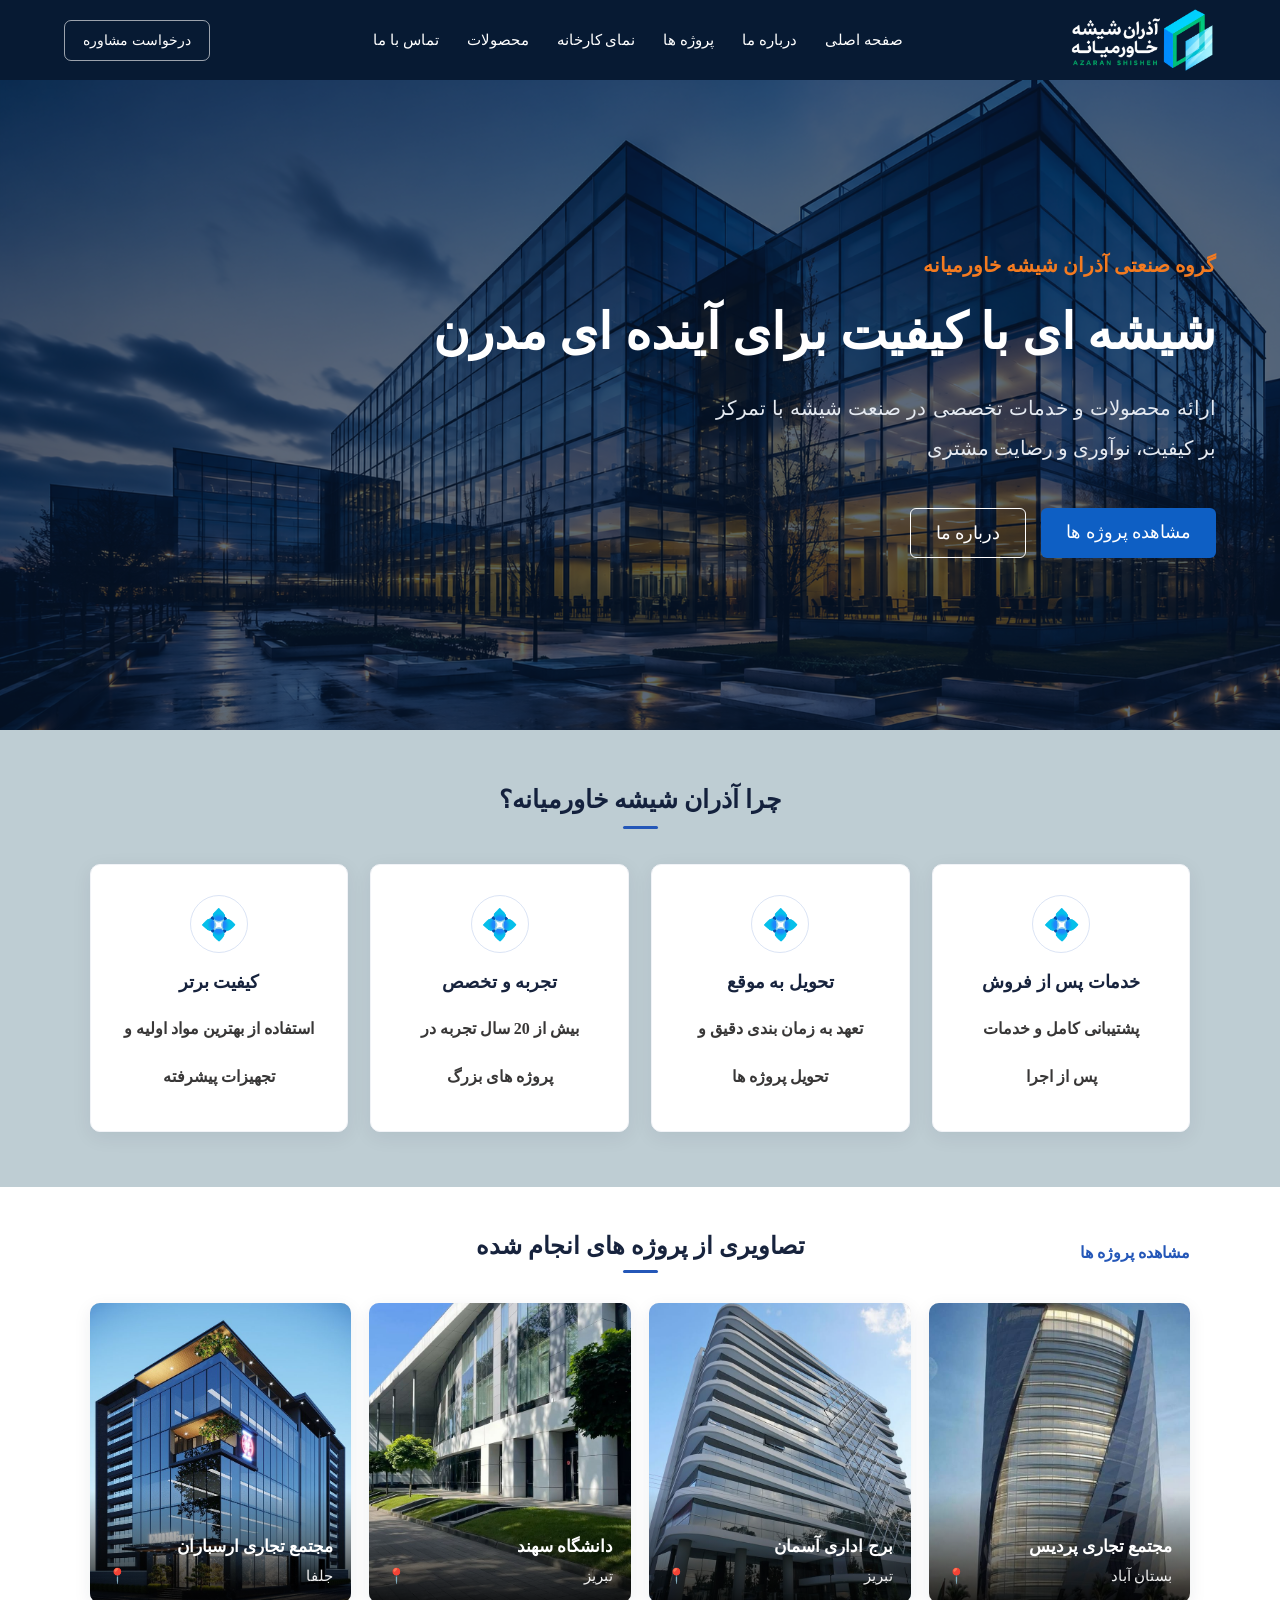
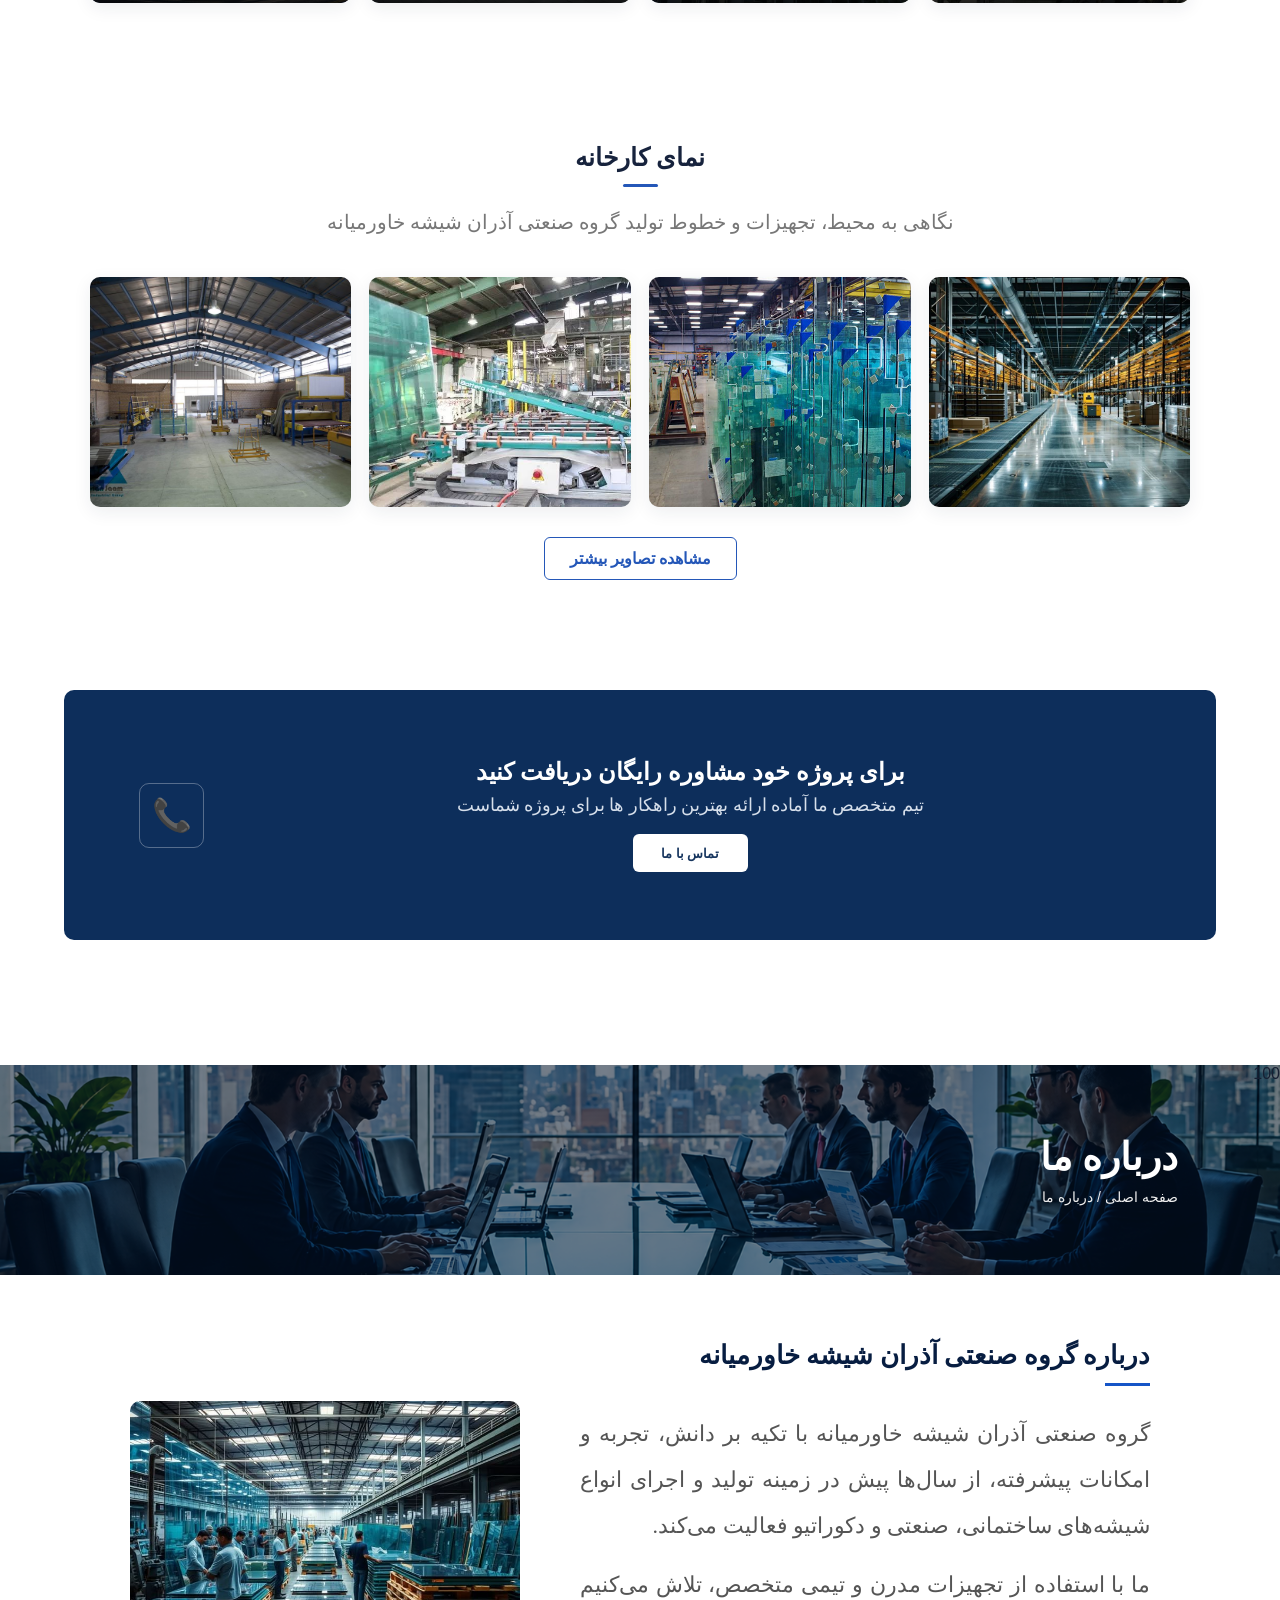
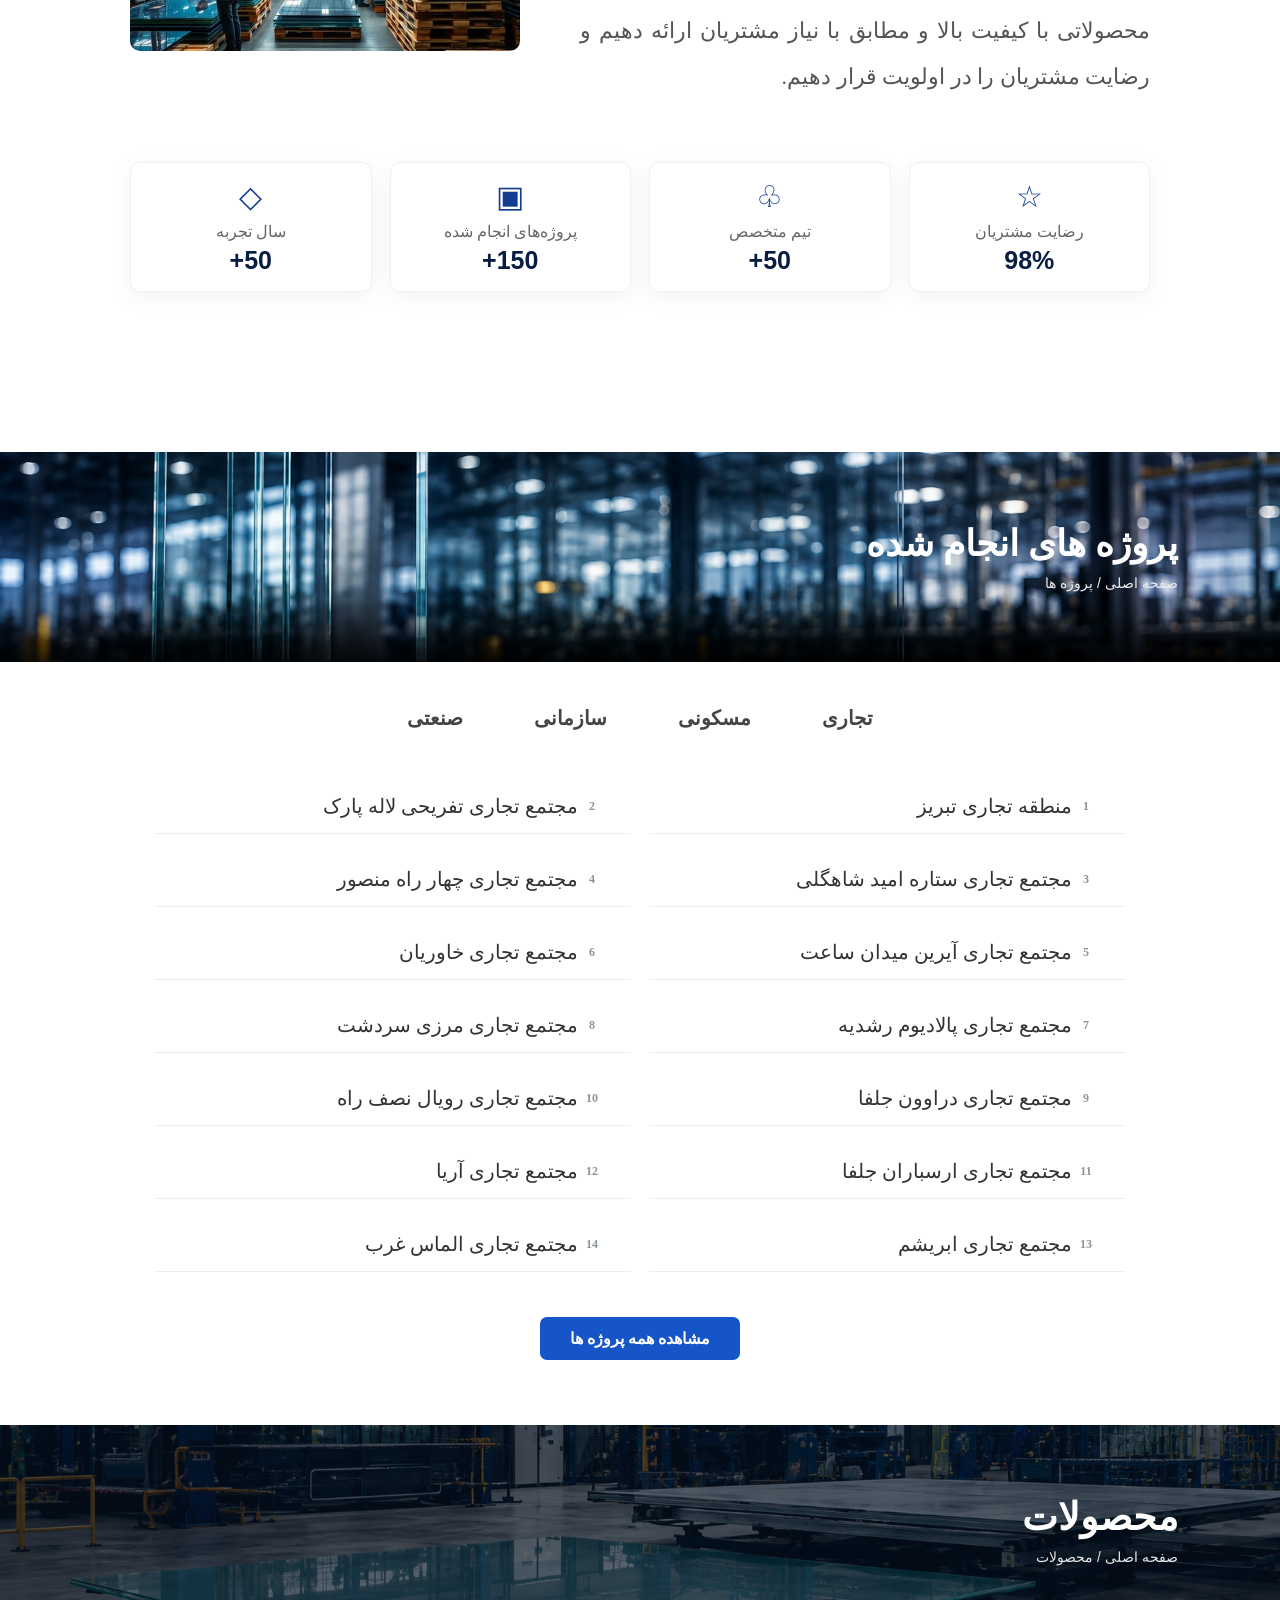
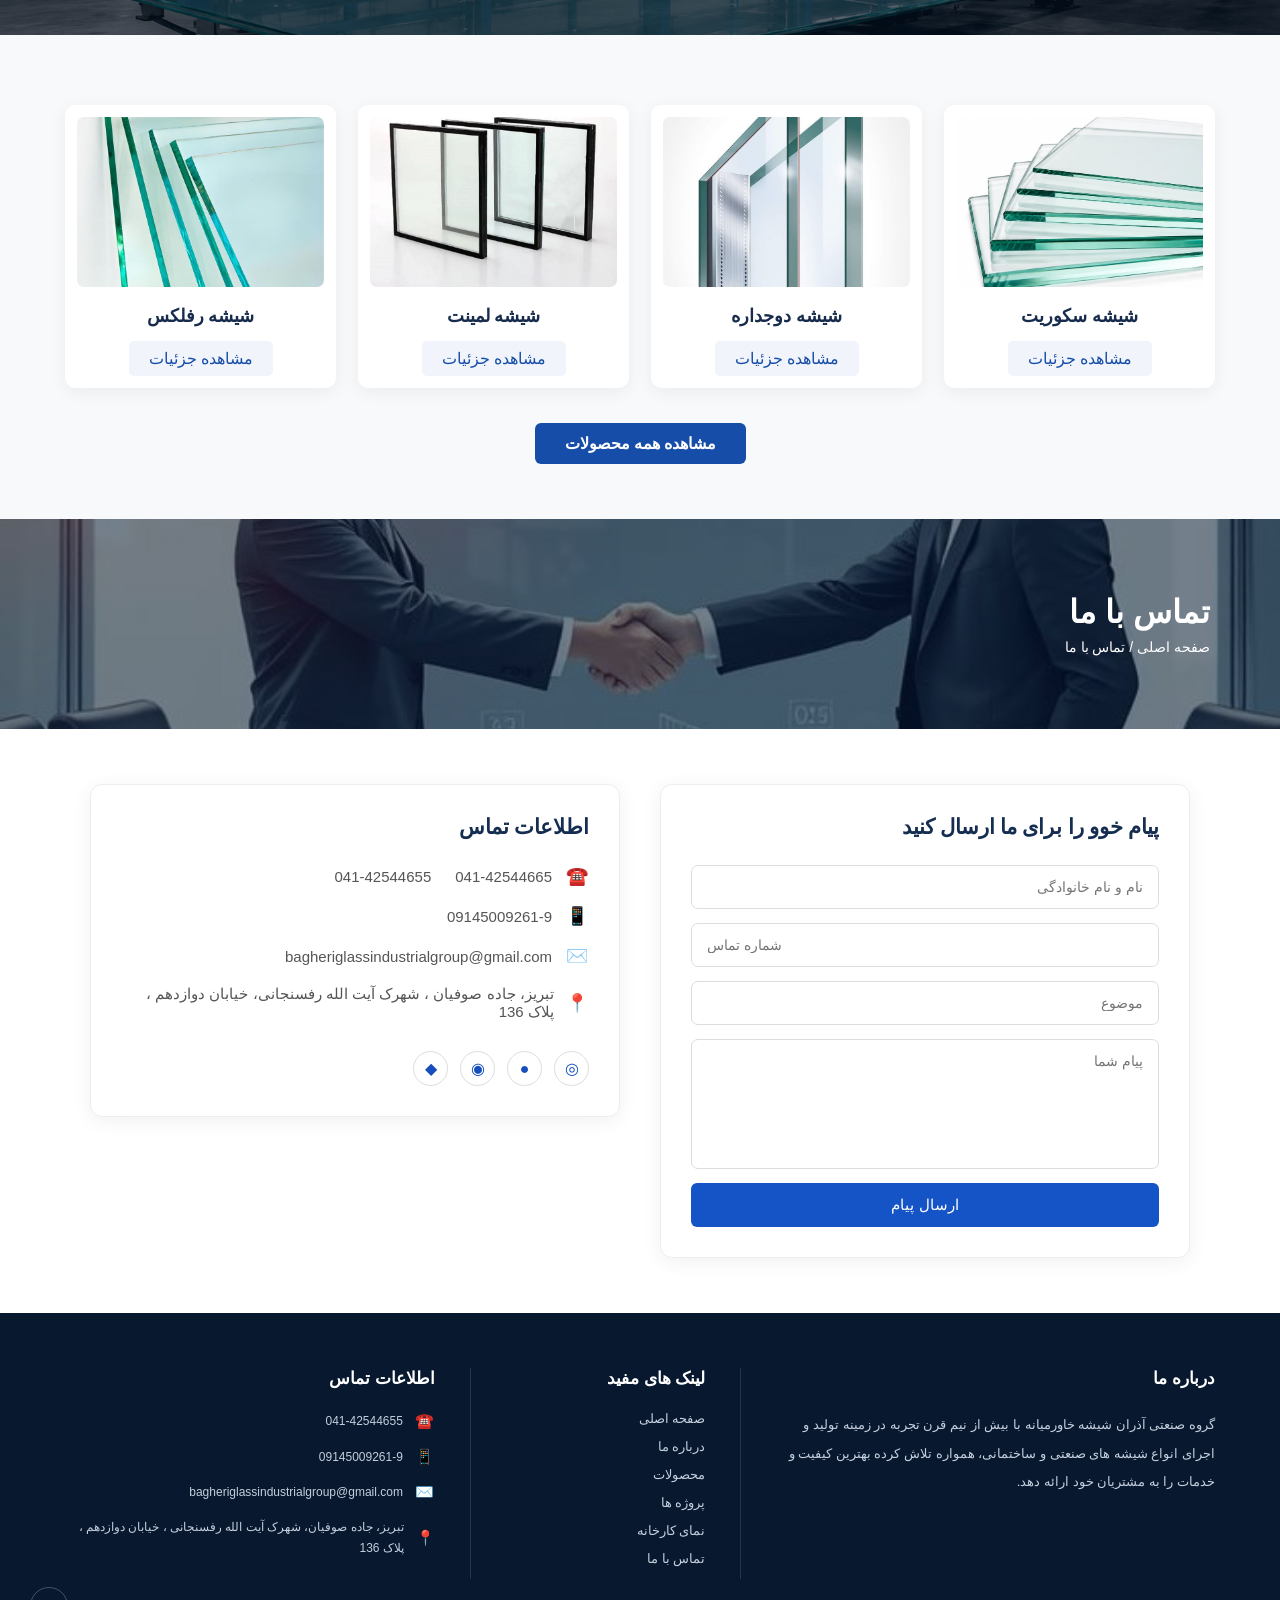
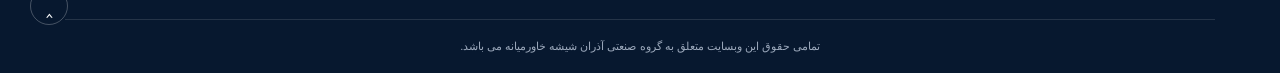
<file: index.html>
<!doctype html>
<html lang="fa" dir="rtl">
<head>
<meta charset="utf-8">
	
<meta name="viewport" content="width=device-width, initial-scale=1.0">
	
<title>گروهصنعتی آذران شیشه خاورمیانه</title>
	<link rel="stylesheet" href="style.css">
</head>

<body>
	
	<!-- header -->
	<header class="header">
		<div class="container">
			
			<!-- logo -->
			<a href="#" class="logo">
				<img src="image/logo 03.png" alt="آذران شیشه خاورمیانه">
			</a>
			
			<!-- Navigation -->
			<nav class="nav">
			        <a href="#hero">صفحه اصلی</a>
				    <a href="#about">درباره ما</a> 
					<a href="#projects">پروژه ها</a>
					<a href="#gallery">نمای کارخانه</a>
					<a href="#products">محصولات</a> 
					<a href="#contact">تماس با ما</a>
			 </nav>
			
			<!-- Consultation Button -->
			<a href="#cta" class="consultation">درخواست مشاوره</a>
		
		</div>
	
	</header>
	
	<!-- Hero Section -->
	<section class="hero" id="hero">
		<div class="hero-overlay"></div>
		<div class="hero-content">
			<p class="hero-subtitle">
				گروه صنعتی آذران شیشه خاورمیانه
			</p>
			<h1>
				شیشه ای با کیفیت برای آینده ای مدرن
			</h1>
			<p class="hero-description">
				ارائه محصولات و خدمات تخصصی در صنعت شیشه 
				با تمرکز بر کیفیت، نوآوری و رضایت مشتری
			
			</p>
			<div class="hero-buttons">
				<a href="#project" class="btn-primary">
					مشاهده پروژه ها
				</a>
				<a href="#about" class="btn-secondary">
					درباره ما
				</a>
			</div>
		</div>
			
			</section>
				 
	<!-- چرا گروه صنعتی شیشه آذران؟ -->
	
	<section class="why-us">
		
		<div class="section-title">
			<h2>   چرا آذران شیشه خاورمیانه؟ </h2>
			<span></span>
		</div>
		
		<div class="why-cards">
			
			<div class="why-card">
				<div class="why-icon">💠</div>
				<h3>خدمات پس از فروش </h3>
				<p>
					پشتیبانی کامل و خدمات <br>پس از اجرا
			  </p>
			</div>
			
			<div class="why-card">
				<div class="why-icon">💠</div>
				<h3>تحویل به موقع</h3>
				<p>تعهد به زمان بندی دقیق و<br> تحویل پروژه ها</p>
			</div>
			
			<div class="why-card">
				<div class="why-icon">💠</div>
				<h3>تجربه و تخصص</h3>
				<p>بیش از 20 سال تجربه در<br> پروژه های بزرگ </p>
			</div>
			
			<div class="why-card">
				<div class="why-icon">💠</div>
				<h3>کیفیت برتر</h3>
				<p>استفاده از بهترین مواد اولیه و تجهیزات پیشرفته</p>
			</div>
		
		</div>
	</section>
	
	<!--پروژه های انجام شده -->
	
	<section class="projects" id="project">
		
		<div class="projects-header">
			<a href="#projects" class="view-all"> 
				مشاهده پروژه ها
			</a>
			
			<div class="section-title">
				<h2> تصاویری از پروژه های انجام شده</h2>
				<span></span>
			</div>
		</div>
		
		<div class="project-cards">
			
			<!-- پروژه 1 -->
			
			<div class="project-card">
				
				<img src="image/project 1.jpg" alt="مجتمع تجری ایران مال">
				
				<div class="project-overlay">
					<h3>مجتمع تجاری پردیس</h3>
					
					<div class="project-location">
						<span>بستان آباد</span>
						<span>📍</span>
					</div>
				</div>
				
			</div>
			
			<!-- پروژه 2 -->
			<div class="project-card">
				
				<img src="image/prroject 2.jpg" alt="برج اداری آسمان">
				
				<div class="project-overlay">
					<h3>برج اداری آسمان</h3>
					
					<div class="project-location">
					<span>تبریز</span>
					<span>📍</span>
				</div>
			</div>
			
		</div>
			
			<!-- پروژه3 -->
			<div class="project-card">
				
				<img src="image/project 3.jpg" alt="دانشگاه سهند">
				
				<div class="project-overlay">
					<h3>دانشگاه سهند</h3>
					
					<div class="project-location">
						<span>تبریز</span>
						<span>📍</span>
					</div>
				</div>
			</div> 
			
			<!-- پروژه 4 -->
			<div class="project-card">
				
				<img src="image/project 4.jpg" alt=" مجتمع تجاری ارسباران">
				
				<div class="project-overlay">
					<h3>مجتمع تجاری ارسباران</h3>
					<div class="project-location">
						<span>جلفا</span>
						<span>📍</span>
					</div>
				</div>
			</div>
		</div>	
	</section>
		
		<!--factory section-->
		<section class="factory-section" id="gallery">
			
			<div class="factory-title">
				<h2>نمای کارخانه</h2>
				<span></span>
				<p>
					نگاهی به محیط، تجهیزات و خطوط تولید گروه صنعتی آذران شیشه خاورمیانه
				</p>
			</div>
			
			<div class="factory-gallery">
				
			<div class="factory-image">
				<img src="image/factory1.jpg" alt="نمای کارخانه">
			</div>
			
			<div class="factory-image">
				<img src="image/factory2.jpg" alt="خط تولید کارخانه">
			</div>
			
			<div class="factory-image">
				<img src="image/factory3.jpg"  alt="تجهیزات کارخانه">
			</div>
			
			<div class="factory-image">
				<img src="image/factory 4.jpg" alt="محیط کارخانه">
			</div>
			</div>
			
			<div class="factory-button">
				<a href="factory.html">مشاهده تصاویر بیشتر</a>
			</div>
		</section>
	
	<!--================== CTA Section ===================--->
	
	<section class="cta-section" id="cta">
		
		<div class="cta-box">
			<div class="cta-icon">📞</div>
			
			<div class="cta-content">
				<h2>برای پروژه خود مشاوره رایگان دریافت کنید </h2>
				<p>
					تیم متخصص ما آماده ارائه بهترین راهکار ها برای پروژه شماست
				</p>
				
				<a href="#contact" class="cta-button">
					تماس با ما
				</a>
			</div>
		</div>
	</section>
	
	<!-- ================= ABOUT SECTION ================= -->

<section class="about-section" id="about">

    <!-- بنر درباره ما -->
    <div class="about-banner">

        

        <div class="banner-overlay">100</div>

        <div class="banner-text">
            <h1>درباره ما</h1>
            <p>صفحه اصلی / درباره ما</p>
        </div>

    </div>


    <!-- معرفی کارخانه -->
    <div class="about-container">

        <div class="about-text">

            <h2>درباره گروه صنعتی آذران شیشه خاورمیانه</h2>

            <p>
                گروه صنعتی آذران شیشه خاورمیانه با تکیه بر دانش، تجربه و امکانات پیشرفته،
                از سال‌ها پیش در زمینه تولید و اجرای انواع شیشه‌های ساختمانی،
                صنعتی و دکوراتیو فعالیت می‌کند.
            </p>

            <p>
                ما با استفاده از تجهیزات مدرن و تیمی متخصص،
                تلاش می‌کنیم محصولاتی با کیفیت بالا و مطابق با نیاز مشتریان
                ارائه دهیم و رضایت مشتریان را در اولویت قرار دهیم.
            </p>

        </div>


        <div class="about-photo">

            <img src="image/producs.jpg"
                 alt="گروه صنعتی آذران شیشه خاورمیانه ">

        </div>

    </div>


    <!-- آمار -->
    <div class="stats-container">

        <div class="stat">

            <div class="stat-icon">☆</div>

            <span>رضایت مشتریان</span>

            <strong>98%</strong>

        </div>


        <div class="stat">

            <div class="stat-icon">♧</div>

            <span>تیم متخصص</span>

            <strong>50+</strong>

        </div>


        <div class="stat">

            <div class="stat-icon">▣</div>

            <span>پروژه‌های انجام شده</span>

            <strong>150+</strong>

        </div>


        <div class="stat">

            <div class="stat-icon">◇</div>

            <span>سال تجربه</span>

            <strong>50+</strong>

        </div>

    </div>

</section>
	<!--- Projects Section--->
	<section class="projects-section" id="projects">
		
		<!-- بنر پروژه ها-->
		<div class="projects-banner">
		
			<div class="project-overlay"></div>
			
			<div class="projects-banner-text">
				<h2>پروژه های انجام شده</h2>
				<p>صفحه اصلی / پروژه ها</p>
			</div>
		</div>
		
		<!-- دسته بندی پروژه ها -->
		
		<div class="project-categories">
			<button class="category">تجاری</button>
			<button class="category">مسکونی</button>
			<button class="category">سازمانی</button>
			<button class="category">صنعتی</button>
		</div>
		
		<!-- لیست پروژه ها-->
		
		<div class="projects-list">
		
		<div class="project-item">
			<span class="project-number">1</span>
			<span class="project-name">منطقه تجاری تبریز</span>
		</div>
		<div class="project-item">
			<span class="project-number">2</span>
			<span class="project-name">مجتمع تجاری تفریحی لاله پارک</span>
		</div>
		<div class="project-item">
			<span class="project-number">3</span>
			<span class="project-name">مجتمع تجاری ستاره امید شاهگلی</span>
		</div>
		<div class="project-item">
			<span class="project-number">4</span>
			<span class="project-name">مجتمع تجاری چهار راه منصور</span>
		</div>
		<div class="project-item">
			<span class="project-number">5</span>
			<span class="project-name">مجتمع تجاری آیرین میدان ساعت</span>
		</div>
		<div class="project-item">
			<span class="project-number">6</span>
			<span class="project-name">مجتمع تجاری خاوریان</span>
		</div>
		<div class="project-item">
			<span class="project-number">7</span>
			<span class="project-name">مجتمع تجاری پالادیوم رشدیه</span>
		</div>
		<div class="project-item">
			<span class="project-number">8</span>
			<span class="project-name">مجتمع تجاری مرزی سردشت</span>
		</div>
		<div class="project-item">
			<span class="project-number">9</span>
			<span class="project-name">مجتمع تجاری دراوون جلفا</span>
		</div>
		<div class="project-item">
			<span class="project-number">10</span>
			<span class="project-name">مجتمع تجاری رویال نصف راه</span>
		</div>
		<div class="project-item">
			<span class="project-number">11</span>
			<span class="project-name">مجتمع تجاری ارسباران جلفا</span>
		</div>
		<div class="project-item">
			<span class="project-number">12</span>
			<span class="project-name">مجتمع تجاری آریا</span>
		</div>
		<div class="project-item">
			<span class="project-number">13</span>
			<span class="project-name">مجتمع تجاری ابریشم</span>
		</div>
		<div class="project-item">
			<span class="project-number">14</span>
			<span class="project-name">مجتمع تجاری الماس غرب</span>
		</div>
		</div>
		
		<!--- دکمه -->
		<div class="projects-button">
			<a href="projects.html">مشاهده همه پروژه ها</a>
		</div>
	</section>
	
	<!-- Products Section -->
	<section class="products-section" id="products">
		
		<!-- Products Header -->
		<div class="products-header">
			<div class="products-overlay"></div>
			
			<div class="products-title">
				<h2>محصولات</h2>
				<p>صفحه اصلی / محصولات </p>
			</div>
		</div>
		<!--Products Cards -->
		<div class="products-container">
			
		<div class="product-card">
			<img src="image/شیشه سکوریت.jpg" alt="شیشه سکوریت">
			<h3>شیشه سکوریت</h3>
			<a href="#" class="product-btn">مشاهده جزئیات</a>
		</div>
		
		<div class="product-card">
			<img src="image/شیشه دوجداره.jpg" alt="شیشه دوجداره">
			<h3>شیشه دوجداره</h3>
			<a class="product-btn" href="#">مشاهده جزئیات</a>
		</div> 
		
		<div class="product-card">
			<img src="image/شیشه لمینت.jpg" alt="شیشه لمینت">
			<h3>شیشه لمینت</h3>
			<a class="product-btn" href="#">مشاهده جزئیات</a>
		</div>
		
		<div class="product-card">
			<img src="image/شیش رفلکس.jpg" alt="شیشه رفلکس">
			<h3>شیشه رفلکس</h3>
			<a class="product-btn" href="#">مشاهده جزئیات</a>
		</div>
	    </div>
		
		<!--All Products Button-->
		<div class="all-products">
			<a href="#"> مشاهده همه محصولات </a>
		</div>
	</section>
	
	<!-- Contact Section-->
	<section class="contact-section" id="contact">
		
		<!--Contact Banner-->
		<div class="contact-banner">
			<div class="contact-overlay"></div>
			<div class="contact-banner-text">
				<h1>تماس با ما</h1>
				<p>صفحه اصلی / تماس با ما</p>
			</div>
		</div>
		
		<!--Contact Content-->
		<div class="contact-container">
			
			<!--- Message Form -->
			<div class="contact-form">
				<h2>پیام خوو را برای ما ارسال کنید</h2>
				
				<form>
					
					<input type="text" placeholder="نام و نام خانوادگی">
					
					<input type="tel" placeholder="شماره تماس ">
					
					<input type="text" placeholder="موضوع">
					
					<textarea placeholder="پیام شما"></textarea>
					
					<button type="submit">ارسال پیام</button>
				</form>
				
			</div>
			
			<!--Contact Information-->
			<div class="contact-info">
				<h2>اطلاعات تماس</h2>
				
				<div class="contact-item">
					<span>☎️</span>
					<p>041-42544665</p><br>
					<p>041-42544655</p>
					
				</div>
				
				<div class="contact-item">
					<span>📱</span>
					<p>09145009261-9</p>
				</div>
				
				<div class="contact-item">
					<span>✉️</span>
					<p> bagheriglassindustrialgroup@gmail.com</p>
				</div>
				
				<div class="contact-item">
					<span>📍</span>
					<p> تبریز، جاده صوفیان ، شهرک آیت الله رفسنجانی، خیابان دوازدهم ، پلاک 136</p>
				</div>
				
				<!--Social Media-->
				<div class="social-links">
					<a href="#">◎</a>
					<a href="#">●</a>
					<a href="#">◉</a>
					<a href="#">◆</a>
				</div>
			</div>
		</div>
	</section>
	
	<!--- Foother --->
	<footer class="footer">
		<div class="footer-container">
			
			<!---درباره ما-->
			<div class="footer-column footer-about">
				<h3>درباره ما</h3>
				<p>
					گروه صنعتی آذران شیشه خاورمیانه با بیش از نیم قرن تجربه در زمینه تولید و اجرای انواع شیشه های صنعتی و ساختمانی، همواره تلاش  کرده بهترین کیفیت و خدمات را به مشتریان خود ارائه دهد.
				</p>
			</div>
			
			<!-- لینک های مفید -->
			<div class="footer-column footer-links">
				<h3>لینک های مفید</h3>
				
				<a href="#hero"> صفحه اصلی </a>
				<a href="#about"> درباره ما</a>
				<a href="#products"> محصولات </a>
				<a href="#projects">پروژه ها</a>
				<a href="#gallery">نمای کارخانه </a>
				<a href="#contact">تماس با ما</a>
			</div>
			
			<!--- اطلاعات تماس -->
			<div class="footer-column footer-contact">
				<h3>اطلاعات تماس</h3>
			<div class="footer-contact-item">
				<span>☎️</span>
				<p dir="ltr">041-42544655</p>
			</div>
			
			<div class="footer-contact-item">
				<span>📱</span>
				<p dir="ltr">09145009261-9</p>
			</div>
			
			<div class="footer-contact-item">
				<span>✉️</span>
				<p dir="ltr">bagheriglassindustrialgroup@gmail.com</p>
			</div>
			
			<div class="footer-contact-item">
				<span>📍</span>
				<p>
					تبریز، جاده صوفیان، شهرک آیت الله  رفسنجانی ، خیابان دوازدهم ، پلاک 136
				</p>
			</div>
		</div>
	</div>
		
		<!--- پایین فوتر -->
		<div class="footer-bottom">
			
			<p>
				تمامی حقوق این وبسایت متعلق به گروه صنعتی آذران شیشه خاورمیانه  می باشد.
			</p>
		</div>
		
		<!-- دکمه بازگشت به بالا --->
		<a href="#hero" class="back-to-top">‸</a>
		
	</footer>
	
	


</body>
</html>
</file>
<file: style.css>
@charset "utf-8";
/* CSS Document */

* {
	margin: 0;
	padding: 0;
	box-sizing: border-box;
}

body {
	font-family: Tahoma, sans-serif;
	direction: rtl;
	background-color: #fff;
	color: #172033;
}

a {
	text-decoration: none;
	color: inherit;
}

/*-- header --*/

.header {
	width: 100%;
	height: 80px;
	
	background-color: #071a33;
	
	position: relative;
	z-index: 10;
}

.container {
	width: 90%;
	max-width: 1200px;
	
	height: 100%;
	margin: auto;
	
	display: flex;
	align-items: center;
	justify-content: space-between;
	
}

/*-- logo --*/

.logo {
	display: flex;
	align-items: center;
	height: 70PX;
	color: white;
   
}

.logo img {
	width: 150px;
	height: auto;
	display: block;
	filter: brightness(1.1);
}



/*logo shape*/

.logo-blue {
	width: 13px;
	height: 25px;
	
	background-color: #2457b8;
	
	display: block;
	
	margin-right: -12px;
	margin-top: 7px;
}

/*-- Navigation --*/

.nav {
	display: flex;
	align-items: center;
	gap: 28px;
	font-family: "B Koodak";
}

.nav a {
	color: #fff;
	
	font-size: 15px;
	
	transition: 0.3s;
}

.nav a:hover {
	color: #f47b20;
}

/*-- consultation button --*/

.consultation {
	padding: 11px 18px;
	
	border: 1px solid rgba(255,255,255,0.6);
	
	border-radius: 7px;
	
	color: white;
	
	font-size: 14px;
	
	transition: 0.3s;
	
	font-family:  "B Koodak";
}

.consultation:hover {
	background-color: #f47b20;
	border-color: #f47b20;
}

/*--- hero Section ---*/
.hero {
	width: 100%;
	height: 650px;
	
	background-image: url( "image/hero.png");
	background-size: cover;
	background-position: center;
	position: relative;
	
	display: flex;
	align-items: center;
		
}

/*Dark overlay */

.hero-overlay {
	position: absolute;
	
	top: 0;
	right: 0;
	bottom: 0;
	left: 0;
	
	background: rgba(7,26,51,0.65);
}

/*Hero Content */

.hero-content {
	position: relative;
	z-index: 2;
	
	width: 90%;
	max-width: 1200px;
	margin: auto;
	color: white;
}

/*-- small title */

.hero-subtitle {
	color: #f47b20;
	font-size: 20px;
	margin-bottom: 18px;
	font-family: "B Roya";
	font-weight: bold;
}

/* Small title */
.hero h1 {
	font-size: 50px;
	line-height: 1.5;
	margin-bottom: 18px;
	font-family: "B Titr";
}

/* Description */
.hero-description {
	width: 500px;
	max-width: 100%;
	font-size: 20px;
	line-height: 2;
	color: #e5eaf1;
	margin-bottom: 40px;
	font-family: "B Roya";
	text-align: justify;
	
	
	
	
}

/*Buttons */

.hero-buttons {
	display: flex;
	gap: 15px;
	font-family: "B Koodak";
	font-size: 18px;
	
}

/*main button*/
.btn-primary {
	background-color: #0E5FC4;
	color: white;
	padding: 13px 25px;
	border-radius: 6px;
	transition: 0.3s;
	
}

.btn-primary:hover {
	background-color: #FFFFFF;
	color: #071a33;
}

/*--Secondary button*/

.btn-secondary {
	border: 1px solid white;
	color: white;
	padding: 13px 25px;
	border-radius: 6px;
	transition: 0.3s;
	
}

.btn-secondary:hover {
	background-color: white;
	color: #071a33;
}

/*---ABOUT SECTION---*/
.about-section {
	background: #fff;
	padding: 90px 7%;
	direction: rtl;
}

.about-container {
	max-width: 1200px;
	margin: auto;
	
	display: flex;
	align-items: center;
	gap: 70px;
}

/*Image */

.about-image {
	width: 50%;
}

.about-image img {
	width: 100%;
	height: 330px;
	
	object-fit: cover;
	
	border-radius: 12px;
	
	display: block;
}

/* Text */

.about-content {
	width: 50%;
}

.about-label {
	color: #1d4fa3;
	font-size: 15px;
	font-weight: bold;
	
	display: inline-block;
	margin-bottom: 12px;
}

.about-content h2 {
	color: #17233d;
	font-size: 30px;
	margin-bottom: 25px;
	line-height: 1.6;
	
	
}

.about-content p {
	color: #666;
	font-size: 15px;
	line-height: 2;
	margin-bottom: 12px;
}

/* Button */
.about-button {
	display: inline-block;
	margin-top: 15px;
	padding: 12px 28px;
	background: #1d4fa3;
	color: white;
	text-decoration: none;
	border-radius: 6px;
	transition: 0.3s;
}
.about-button:hover {
	background: #123875;
}

/*-- Statistics */

.about-stats {
	max-width: 1200px;
	margin: 60px auto 0;
	display: grid;
	grid-template-columns: repeat(4,1fr);
	gap: 20px;
}

.stat-box {
	background: #f8f9fb;
	padding: 25px;
	text-align: center;
	border-radius: 10px;
	border: 1px solid #eee;
	transition: 0.3s;
}

.stat-box:hover {
	transform: translateY(-5px);
}

.stat-number {
	display: block;
	color: #1d4fa3;
	font-size: 28px;
	font-weight: bold;
	margin-bottom: 8px;
}

.stat-title {
	color: #555;
	font-size: 14px;
}

/* =========================
   Why Us Section
========================= */

.why-us {
    background-color: #BECDD3;
    padding: 55px 7%;
    direction: rtl;
}

/* عنوان بخش */

.section-title {
    text-align: center;
    margin-bottom: 35px;
}

.section-title h2 {
    font-size: 25px;
    color: #14213d;
    margin: 0 0 12px;
    font-weight: 700;
	font-family: "B Titr";
}

.section-title span {
    display: block;
    width: 35px;
    height: 3px;
    background-color: #2457b8;
    margin: auto;
    border-radius: 10px;
}

/* چرا گروه شیشه آذران */
/* کارت‌ها */

.why-cards {
    display: grid;
    grid-template-columns: repeat(4, 1fr);
    gap: 22px;
    max-width: 1200px;
    margin: auto;
	
}


/* هر کارت */

.why-card {
    background-color: #FFFFFF;
    text-align: center;
    padding: 30px 20px;
    border-radius: 10px;
    box-shadow: 0 5px 20px rgba(20, 33, 61, 0.07);
    transition: 0.3s;
    border: 1px solid #f1f3f7;
	
}

.why-card:hover {
    transform: translateY(-6px);
    box-shadow: 0 10px 25px rgba(20, 33, 61, 0.12);
}


/* آیکون */

.why-icon {
    width: 58px;
    height: 58px;
    border: 1px solid #dbe4f5;
    border-radius: 50%;
    display: flex;
    align-items: center;
    justify-content: center;
    margin: 0 auto 18px;
    color: #2457b8;
    font-size: 30px;
}


/* عنوان کارت */

.why-card h3 {
    font-size: 18px;
    color: #17233d;
    margin-bottom: 12px;
	font-family: "B Titr";
}


/* توضیحات */

.why-card p {
    font-size: 16px;
    line-height: 3;
    color: #383737;
    margin: 0;
	font-family: "B Roya";
	font-weight: bold;
}


/* موبایل */

@media (max-width: 900px) {

    .why-cards {
        grid-template-columns: repeat(2, 1fr);
    }

}

@media (max-width: 550px) {

    .why-cards {
        grid-template-columns: 1fr;
    }

}

/* =========================
   Projects Section
========================= */

.projects {
    background-color: #ffffff;
    padding: 45px 7% 65px;
    direction: rtl;
}


/* Header */

.projects-header {
    max-width: 1200px;
    margin: 0 auto 30px;
    position: relative;
    display: flex;
    justify-content: center;
    align-items: center;
}


/* عنوان */

.projects .section-title {
    text-align: center;
    margin: 0;
}

.projects .section-title h2 {
    font-size: 24px;
    color: #17233d;
    margin-bottom: 10px;
	font-family: "B Titr";
}

.projects .section-title span {
    display: block;
    width: 35px;
    height: 3px;
    background-color: #2457b8;
    margin: auto;
    border-radius: 10px;
	
}

/* مشاهده همه */

.view-all {
    position: absolute;
    right: 0;
    font-family: "B Koodak";
    text-decoration: none;
    color: #2457b8;

    font-size: 16px;
    font-weight: bold;
	direction: ltr;
	text-align: left;

    transition: 0.3s;
}

.view-all:hover {
    color: #163c85;
}

/* کارت ها */

.project-cards {
    max-width: 1200px;
    margin: auto;

    display: grid;
    grid-template-columns: repeat(4, 1fr);

    gap: 18px;
	font-family:  "B Mitra";
	
}


/* کارت */

.project-card {
    position: relative;

    height: 300px;

    overflow: hidden;

    border-radius: 10px;

    background-color: #ddd;

    cursor: pointer;

    box-shadow: 0 5px 18px rgba(20, 33, 61, 0.08);

    transition: 0.35s;
	
}


/* تصویر */

.project-card img {
    width: 100%;
    height: 100%;

    object-fit: cover;

    display: block;

    transition: 0.5s;
}


/* لایه روی عکس */

.project-overlay {
    position: absolute;

    right: 0;
    bottom: 0;
    left: 0;

    padding: 45px 18px 18px;

    color: white;

    background: linear-gradient(
        transparent,
        rgba(0, 0, 0, 0.85)
    );
}


/* اسم پروژه */

.project-overlay h3 {
    margin: 0 0 10px;

    font-size: 17px;

    font-weight: 700;
	
}


/* موقعیت */

.project-location {
    display: flex;

    align-items: center;

    justify-content: space-between;

    font-size: 15px;
	font-family:  "B Mitra";

    color: #eeeeee;
}


/* Hover */

.project-card:hover {
    transform: translateY(-6px);

    box-shadow: 0 12px 30px rgba(20, 33, 61, 0.16);
}


.project-card:hover img {
    transform: scale(1.06);
}


/* موبایل */

@media (max-width: 900px) {

    .project-cards {
        grid-template-columns: repeat(2, 1fr);
    }

}


@media (max-width: 550px) {

    .projects {
        padding: 40px 5%;
    }

    .project-cards {
        grid-template-columns: 1fr;
    }

    .projects-header {
        margin-bottom: 25px;
    }

    .view-all {
        position: static;
        margin-left: auto;
    }

}


/* =========================
   Factory Section
========================= */

.factory-section {
    background-color: #fff;

    padding: 75px 7%;

    direction: rtl;
}


/* عنوان */

.factory-title {
    text-align: center;

    max-width: 650px;

    margin: 0 auto 35px;
}

.factory-title h2 {
    color: #17233d;

    font-size: 25px;
	font-family: "B Titr";

    margin-bottom: 12px;
}

.factory-title span {
    display: block;

    width: 35px;
    height: 3px;

    background-color: #2457b8;

    margin: 0 auto 15px;

    border-radius: 10px;
}

.factory-title p {
    color: #777;

    font-size: 20px;
	font-family: "B Mitra";

    line-height: 2;
}


/* تصاویر */

.factory-gallery {
    max-width: 1200px;

    margin: auto;

    display: grid;

    grid-template-columns: repeat(4, 1fr);

    gap: 18px;
}


/* هر تصویر */

.factory-image {
    height: 230px;

    overflow: hidden;

    border-radius: 10px;

    background-color: #ddd;

    box-shadow: 0 5px 18px rgba(20, 33, 61, 0.08);
}

.factory-image img {
    width: 100%;

    height: 100%;

    object-fit: cover;

    display: block;

    transition: 0.5s;
}


/* افکت هاور */

.factory-image:hover img {
    transform: scale(1.07);
}


/* دکمه */

.factory-button {
    text-align: center;

    margin-top: 30px;
}

.factory-button a {
    display: inline-block;

    padding: 11px 25px;

    border: 1px solid #2457b8;

    color: #2457b8;

    border-radius: 6px;

    font-size: 16px;
	font-family:  "B Roya";
    font-weight: bold;
    text-decoration: none;

    transition: 0.3s;
}

.factory-button a:hover {
    background-color: #2457b8;

    color: white;
}


/* موبایل */

@media (max-width: 900px) {

    .factory-gallery {
        grid-template-columns: repeat(2, 1fr);
    }

}

@media (max-width: 550px) {

    .factory-section {
        padding: 55px 5%;
    }

    .factory-gallery {
        grid-template-columns: 1fr;
    }

    .factory-image {
        height: 250px;
    }

}



/* =====================================
   ABOUT SECTION
===================================== */

.about-section {
    width: 100%;
    background: #ffffff;
    direction: rtl;
}


/* =====================================
   ABOUT BANNER
===================================== */

.about-banner {
    width: 100vw;
    height: 210px;
    object-fit: cover;
    position: relative;
	background-image: url("image/about-banner.png");
	background-size: cover;
	background-position: center;
	
	display: flex;
	align-items: center;
	justify-content: flex-start;
	overflow: hidden;
	margin-right: calc(50% - 50vw);
	
}

.banner-overlay {
    position: absolute;

    top: 0;
    right: 0;

    width: 100%;
    height: 100%;

    background: rgba(3, 20, 42, 0.55);
}

.banner-text {
    position: absolute;

    top: 50%;
    right: 8%;

    transform: translateY(-50%);

    color: white;

    text-align: right;
}

.banner-text h1 {
    font-size: 38px;
    font-family: "B Titr";
    margin: 0 0 10px;

    font-weight: 700;
}

.banner-text p {
    font-size: 14px;
    
    margin: 0;

    color: #eeeeee;
}


/* =====================================
   ABOUT CONTENT
===================================== */

.about-container {

    max-width: 1100px;

    margin: 0 auto;

    padding: 65px 40px 35px;

    display: flex;

    align-items: center;

    justify-content: space-between;

    gap: 60px;
}


/* متن */

.about-text {

    flex: 1;

    text-align: right;
}

.about-text h2 {

    color: #071d41;

    font-size: 26px;
    font-family: "B Titr";
    margin-bottom: 25px;

    position: relative;
}

.about-text h2::after {

    content: "";

    display: block;

    width: 45px;

    height: 3px;

    background: #1555c7;

    margin-top: 12px;
}


.about-text p {

    color: #555;
    
    font-size: 22px;
    font-family:  "B Nazanin";
    line-height: 2.1;

    margin-bottom: 12px;

    text-align: justify;
}


/* عکس */

.about-photo {

    width: 390px;

    flex-shrink: 0;
}

.about-photo img {

    width: 100%;

    height: 250px;

    object-fit: cover;

    border-radius: 10px;

    display: block;
}


/* =====================================
   STATS
===================================== */

.stats-container {

    max-width: 1100px;

    margin: 15px auto 70px;

    padding: 0 40px;

    display: grid;

    grid-template-columns: repeat(4, 1fr);

    gap: 18px;
}


.stat {

    background: #ffffff;

    min-height: 130px;

    border-radius: 10px;

    display: flex;

    flex-direction: column;

    align-items: center;

    justify-content: center;

    text-align: center;

    box-shadow: 0 5px 25px rgba(0,0,0,0.05);

    border: 1px solid #f0f0f0;

    transition: 0.3s;
}


.stat:hover {

    transform: translateY(-5px);

    box-shadow: 0 10px 30px rgba(0,0,0,0.08);
}


.stat-icon {

    font-size: 30px;

    color: #123d91;

    margin-bottom: 8px;
}


.stat span {

    font-size: 16px;
    font-family: "B Yekan";
    color: #666;

    margin-bottom: 5px;
}


.stat strong {

    font-size: 25px;
    
    color: #071d41;
}


/* =====================================
   RESPONSIVE
===================================== */

@media (max-width: 800px) {

    .about-container {

        flex-direction: column;

        padding: 50px 25px 30px;

    }

    .about-photo {

        width: 100%;

    }

    .about-photo img {

        height: 250px;

    }

    .stats-container {

        grid-template-columns: repeat(2, 1fr);

        padding: 0 25px;

    }

}


@media (max-width: 500px) {

    .about-banner {

        height: 170px;

    }

    .banner-text {

        right: 6%;

    }

    .banner-text h1 {

        font-size: 28px;

    }

    .banner-text p {

        font-size: 11px;

    }

    .stats-container {

        grid-template-columns: '1fr';

    }

}

/* =====================================
   PROJECTS SECTION
===================================== */

.projects-section {
    width: 100%;
    background: #ffffff;
    direction: rtl;
}


/* =====================================
   PROJECTS BANNER
===================================== */

.projects-banner {
    width: 100%;
    height: 210px;

    position: relative;
    overflow: hidden;
	background-image: url("image/projects.png");
	background-size: cover;
	background-position: center;
	display: flex;
	align-items: center;
	justify-content: flex-start;
	
}

.projects-overlay {
    position: absolute;

    top: 0;
    right: 0;

    width: 100%;
    height: 100%;

    background: rgba(4, 20, 35, 0.65);
}

.projects-banner-text {
    position: absolute;

    right: 8%;
    top: 50%;

    transform: translateY(-50%);

    color: white;

    text-align: right;
}

.projects-banner-text h2 {
    font-size: 36px;
    font-family: "B Titr";
    margin: 0 0 10px;

    font-weight: 700;
}

.projects-banner-text p {
    margin: 0;

    font-size: 14px;

    color: #eeeeee;
}


/* =====================================
   CATEGORIES
===================================== */

.project-categories {

    max-width: 1050px;

    margin: 35px auto 25px;

    display: flex;

    justify-content: center;

    align-items: center;

    gap: 35px;
}

.category {

    border: none;

    background: transparent;

    color: #444;

    font-size: 20px;
	font-family:   "B Nazanin";
    font-weight: bold;
    cursor: pointer;

    padding: 9px 18px;

    border-radius: 6px;

    transition: 0.3s;
}

.category:hover {

    color: #1655c9;
}

.categoryactive {

    background: #1555c7;

    color: white;

    box-shadow: 0 5px 15px rgba(21, 85, 199, 0.2);
}


/* =====================================
   PROJECT LIST
===================================== */

.projects-list {

    max-width: 1050px;

    margin: 0 auto;

    padding: 15px 40px 10px;

    display: grid;

    grid-template-columns: repeat(2, 1fr);

    column-gap: 80px;

    row-gap: 0;
}


/* هر پروژه */

.project-item {

    min-height: 55px;

    display: flex;

    align-items: center;

    justify-content: space-between;

    border-bottom: 1px solid #eeeeee;

    padding: 0 5px;

    transition: 0.3s;
}

.project-item:hover {

    background: #f8faff;

    padding-right: 12px;

}


/* اسم پروژه */

.project-name {

    color: #333;

    font-size: 20px;

    font-weight: 500;

    text-align: right;

    flex: 1;
	
	font-family: "B Roya";
	
}


/* شماره */

.project-number {

    color: #333;

    font-size: 14px;

    font-weight: 700;

    margin-right: 20px;

    min-width: 25px;

    text-align: center;
	font-family:  "B Titr";
}


/* =====================================
   BUTTON
===================================== */

.projects-button {

    text-align: center;

    margin: 35px 0 65px;
}

.projects-button a {

    display: inline-block;

    background: #1555c7;

    color: white;

    text-decoration: none;

    padding: 12px 30px;

    border-radius: 7px;

    font-size: 16px;

    transition: 0.3s;
	font-family: "B Roya";
	font-weight: bold;
}

.projects-button a:hover {

    background: #0d3f9c;

    transform: translateY(-2px);
}


/* =====================================
   MOBILE
===================================== */

@media (max-width: 700px) {

    .projects-banner {
        height: 170px;
    }

    .projects-banner-text {
        right: 6%;
    }

    .projects-banner-text h2 {
        font-size: 27px;
    }

    .projects-banner-text p {
        font-size: 11px;
    }

    .project-categories {

        gap: 5px;

        flex-wrap: wrap;

        padding: 0 15px;
    }

    .category {

        font-size: 12px;

        padding: 8px 12px;
    }

    .projects-list {

        grid-template-columns: 1fr;

        padding: 10px 25px;
    }

    .project-item {

        min-height: 52px;
    }

}


/* =========================
   PRODUCTS SECTION
========================= */

.products-section {
    width: 100%;
    background: #f8f9fb;
    padding-bottom: 55px;
    direction: rtl;
}


/* Header */

.products-header {
    position: relative;
    height: 210px;

    background-image: url("image/prducts.png");
    background-size: cover;
    background-position: center;

    display: flex;
    align-items: center;
    justify-content: flex-start;

    overflow: hidden;
}

.products-overlay {
    position: absolute;
    inset: 0;

    background: rgba(4, 18, 35, 0.65);
}

.products-title {
    position: relative;
    z-index: 2;

    margin-right: 8%;
    color: white;
}

.products-title h2 {
    font-size: 38px;
    margin: 0 0 10px;
    font-weight: 800;
	font-family: "B Titr";
}

.products-title p {
    margin: 0;
    font-size: 14px;
    opacity: 0.9;
}


/* Cards Container */

.products-container {
    width: 90%;
    max-width: 1150px;

    margin: 45px auto 0;

    display: grid;
    grid-template-columns: repeat(4, 1fr);
    margin-top: 70px;
    gap: 22px;
}


/* Product Card */

.product-card {
    background: white;

    border-radius: 10px;

    padding: 12px;

    text-align: center;

    box-shadow: 0 4px 18px rgba(0, 0, 0, 0.06);

    transition: 0.3s;
}

.product-card:hover {
    transform: translateY(-7px);

    box-shadow: 0 10px 25px rgba(0, 0, 0, 0.12);
}


/* Product Image */

.product-card img {
    width: 100%;
    height: 170px;

    object-fit: cover;

    border-radius: 7px;

    display: block;
}


/* Product Name */

.product-card h3 {
    font-size: 18px;

    color: #172c4d;

    margin: 18px 0 14px;
	
	font-family: "B Titr";
}


/* Details Button */

.product-btn {
    display: inline-block;

    text-decoration: none;

    color: #164da8;

    background: #f1f5fb;

    padding: 8px 20px;

    border-radius: 5px;

    font-size: 16px;

    transition: 0.3s;
	
	font-family:  "B Roya";
	
}

.product-btn:hover {
    background: #164da8;
    color: white;
}


/* All Products */

.all-products {
    text-align: center;

    margin-top: 35px;
}

.all-products a {
    display: inline-block;

    background: #164da8;

    color: white;

    text-decoration: none;

    padding: 11px 30px;

    border-radius: 6px;

    font-size: 16px;
    font-family: "B Roya";
	font-weight: bold;
    transition: 0.3s;
}

.all-products a:hover {
    background: #0d3475;
}


/* ================= CONTACT SECTION ================= */

.contact-section {
    width: 100%;
    background: #fff;
    direction: rtl;
}


/* Contact Banner */

.contact-banner {
    width: 100%;
    height: 210px;

    background-image: url( "image/تماس با ما 2.jpg");
    background-size: cover;
    background-position: center;

    position: relative;

    display: flex;
    align-items: center;
    justify-content: flex-start;

    overflow: hidden;
}


.contact-overlay {
    position: absolute;
    inset: 0;

    background: rgba(5, 25, 50, 0.55);
}


.contact-banner-text {
    position: relative;
    z-index: 2;

    margin-right: 70px;

    color: white;
}


.contact-banner-text h1 {
    font-size: 32px;
    margin: 0 0 8px;
}


.contact-banner-text p {
    font-size: 14px;
    margin: 0;
}


/* Contact Container */

.contact-container {
    width: 90%;
    max-width: 1100px;

    margin: 55px auto;

    display: grid;
    grid-template-columns: 1fr 1fr;

    gap: 40px;

    align-items: start;
}


/* Form & Info Cards */

.contact-form,
.contact-info {
    background: #fff;

    padding: 30px;

    border-radius: 12px;

    box-shadow: 0 4px 20px rgba(0, 0, 0, 0.06);

    border: 1px solid #eee;
}


.contact-form h2,
.contact-info h2 {
    font-size: 21px;
    font-family:  "B Titr";
    margin-bottom: 25px;

    color: #142d50;
}


/* Form */

.contact-form form {
    display: flex;
    flex-direction: column;

    gap: 14px;
}


.contact-form input,
.contact-form textarea {
    width: 100%;

    box-sizing: border-box;

    padding: 13px 15px;

    border: 1px solid #ddd;

    border-radius: 7px;

    font-family: inherit;

    font-size: 14px;

    outline: none;
}


.contact-form textarea {
    height: 130px;

    resize: none;
}


.contact-form input:focus,
.contact-form textarea:focus {
    border-color: #1d55c7;
}


.contact-form button {
    border: none;

    background: #1554c7;

    color: white;

    padding: 13px;

    border-radius: 6px;

    font-family: inherit;

    font-size: 15px;

    cursor: pointer;
}


.contact-form button:hover {
    background: #0f43a5;
}


/* Contact Information */

.contact-item {
    display: flex;

    align-items: center;

    gap: 12px;

    margin-bottom: 18px;
}


.contact-item span {
    width: 25px;

    text-align: center;

    color: #164fbd;
    font-size: 18px;
}


.contact-item p {
    margin: 0;
    font-size: 15px;
    font-family:  Gotham, "Helvetica Neue", Helvetica, Arial, "sans-serif" "B Roya";

    color: #555;
}


/* Social Media */

.social-links {
    display: flex;

    gap: 12px;

    margin-top: 30px;
}


.social-links a {
    width: 35px;
    height: 35px;

    border-radius: 50%;

    border: 1px solid #ddd;

    display: flex;

    align-items: center;
    justify-content: center;

    text-decoration: none;

    color: #164fbd;

    transition: 0.3s;
}


.social-links a:hover {
    background: #164fbd;

    color: white;
}


/* ================= FOOTER ================= */

.footer {
  width: 100%;
  background: #07182f;
  color: #fff;
  direction: rtl;
  position: relative;
  margin-top: 0;
}


/* بخش اصلی فوتر */

.footer-container {
  width: 90%;
  max-width: 1150px;
  margin: 0 auto;

  display: grid;
  grid-template-columns: 1.4fr 0.8fr 1.2fr;

  gap: 0;
  padding: 55px 0 40px;
}


/* ستون ها */

.footer-column {
  padding: 0 35px;
}

.footer-column:first-child {
  padding-right: 0;
}

.footer-column:last-child {
  padding-left: 0;
}


/* جداکننده بین ستون ها */

.footer-column + .footer-column {
  border-right: 1px solid rgba(255,255,255,0.12);
}


/* عنوان ها */

.footer-column h3 {
  font-size: 17px;
  margin: 0 0 22px;
  color: #ffffff;
  font-weight: bold;
}


/* درباره ما */

.footer-about p {
  font-size: 13px;
  line-height: 2.2;
  color: #c5cfdd;
  margin: 0;
  text-align: right;
}


/* لینک ها */

.footer-links {
  display: flex;
  flex-direction: column;
  align-items: flex-start;
}

.footer-links a {
  color: #c5cfdd;
  text-decoration: none;
  font-size: 13px;
  margin-bottom: 13px;
  transition: 0.3s;
}

.footer-links a:hover {
  color: #ffffff;
  padding-right: 5px;
}


/* اطلاعات تماس */

.footer-contact-item {
  display: flex;
  align-items: center;
  gap: 12px;
  margin-bottom: 15px;
}

.footer-contact-item span {
  width: 20px;
  font-size: 15px;
  color: #ffffff;
  text-align: center;
}

.footer-contact-item p {
  margin: 0;
  color: #c5cfdd;
  font-size: 12px;
  line-height: 1.7;
}


/* پایین فوتر */

.footer-bottom {
  width: 90%;
  max-width: 1150px;
  margin: 0 auto;

  border-top: 1px solid rgba(255,255,255,0.12);

  padding: 20px 0;
  text-align: center;
}

.footer-bottom p {
  margin: 0;
  color: #9daabd;
  font-size: 11px;
}


/* دکمه برگشت به بالا */

.back-to-top {
  position: absolute;

  left: 30px;
  bottom: 48px;

  width: 38px;
  height: 38px;

  border: 1px solid rgba(255,255,255,0.25);
  border-radius: 50%;

  display: flex;
  align-items: center;
  justify-content: center;

  color: white;
  text-decoration: none;

  font-size: 20px;

  transition: 0.3s;
}

.back-to-top:hover {
  background: #1554c7;
  border-color: #1554c7;
}


/* ================= CTA SECTION ================= */

.cta-section {
  width: 100%;
  background: #ffffff;
  direction: rtl;
  padding: 35px 0;
}


/* باکس اصلی */

.cta-box {
  width: 90%;
  max-width: 1220px;
  min-height: 250px;

  margin: 0 auto;

  background: #0d2e5b;

  border-radius: 10px;

  display: flex;
  flex-direction: row-reverse;

  align-items: center;

  padding: 25px 40px;

  box-sizing: border-box;
}


/* آیکون سمت راست */

.cta-icon {
  width: 65px;
  height: 65px;

  border: 1px solid rgba(255,255,255,0.3);
  border-radius: 10px;

  display: flex;
  align-items: center;
  justify-content: center;

  color: white;
  font-size: 32px;

  margin-left: 35px;
}


/* محتوای متن */

.cta-content {
  flex: 1;
  text-align: center;
  color: white;
}


/* عنوان */

.cta-content h2 {
  margin: 0 0 8px;
  font-family: "B Titr";
  font-size: 24px;
  font-weight: bold;

	
}


/* توضیح */

.cta-content p {
  margin: 0 0 18px;
  font-family: "B Roya";
  font-size: 18px;
  color: #d6dfeb;
}


/* دکمه */

.cta-button {
  display: inline-flex;

  align-items: center;
  justify-content: center;

  width: 115px;
  height: 38px;

  background: #ffffff;
  color: #17365f;

  border-radius: 6px;

  text-decoration: none;

  font-size: 13px;
  font-weight: bold;

  transition: 0.3s;
}


.cta-button:hover {
  background: #e8edf5;
  transform: translateY(-2px);
}


/*========================================== projects.css ====================================*/ 

/* =========================================
   Projects Page - Hero ========================================= */

.projects-hero {
    position: relative;

    min-height: 420px;

    display: flex;
    align-items: center;

    background-image: url( "image/factory-hero.png");
    background-repeat: no-repeat;
    background-position: center;
    background-size: cover;

    overflow: hidden;
}


/* لایه سرمه‌ای روی عکس */

.projects-hero-overlay {
    position: absolute;
    inset: 0;

    background: linear-gradient(
        to left,
        rgba(13, 31, 48, 0.96) 15%,
        rgba(13, 31, 48, 0.82) 50%,
        rgba(13, 31, 48, 0.45) 100%
    );
}


/* محتوای Hero */

.projects-hero-content {
    position: relative;
    z-index: 1;

    width: 90%;
    max-width: 1200px;
    margin: 0 auto;

    padding-top: 50px;

    text-align: right;
}


/* خط بالای عنوان */

.projects-hero-line {
    width: 42px;
    height: 3px;

    margin-bottom: 16px;

    background: #9ebdcc;
}


/* عنوان */

.projects-hero-content h1 {
    margin: 0 0 12px;

    color: #ffffff;
    font-family: "B Titr";
    font-size: 42px;
    font-weight: 700;
}


/* متن زیر عنوان */

.projects-hero-content p {
    margin: 0;

    color: rgba(255, 255, 255, 0.82);
    font-family: "B Roya";
    font-size: 24px;
}


/* مسیر صفحه */

.projects-breadcrumb {
    display: flex;
    align-items: center;
    gap: 10px;

    margin-top: 70px;

    color: rgba(255, 255, 255, 0.75);
  
    font-size: 16px;
}

.projects-breadcrumb a {
    color: #ffffff;
    text-decoration: none;
}

.projects-breadcrumb span:last-child {
    color: rgba(255, 255, 255, 0.7);
}


/* =========================================
   Projects Hero Responsive
========================================= */

@media (max-width: 768px) {

    .projects-hero {
        min-height: 350px;
    }

    .projects-hero-content h1 {
        font-size: 32px;
    }

    .projects-hero-content p {
        font-size: 14px;
    }

}


@media (max-width: 480px) {

    .projects-hero {
        min-height: 310px;
    }

    .projects-hero-content {
        width: 92%;
    }

    .projects-hero-content h1 {
        font-size: 27px;
    }

    .projects-hero-content p {
        font-size: 13px;
        line-height: 2;
    }

    .projects-breadcrumb {
        margin-top: 25px;
        font-size: 11px;
    }

}


/* =========================================
   Projects Page - Introduction
========================================= */

.projects-intro {
    padding: 75px 0 55px;

    background: #ffffff;
}

.projects-intro-container {
    width: 90%;
    max-width: 1050px;

    margin: 0 auto;

    display: grid;
    grid-template-columns: 0.9fr 1.4fr;

    gap: 70px;

    align-items: center;

    direction: rtl;
}


/* عنوان */

.projects-intro-heading {
    text-align: right;
}

.projects-intro-heading span {
    display: block;

    margin-bottom: 10px;

    color: #8a949c;
    
    font-size: 13px;
}

.projects-intro-heading h2 {
    margin: 0;

    color: #172a3a;
    font-family: "B Titr";
    font-size: 29px;
    line-height: 1.8;

    font-weight: 700;
}


/* متن */

.projects-intro-text {
    padding-right: 35px;

    border-right: 2px solid #dce3e7;

    text-align: right;
}

.projects-intro-text p {
    margin: 0;

    color: #707a81;

    font-size: 18px;
    font-family: "B Roya";
    line-height: 2.4;
}


/* =========================================
   Introduction Responsive
========================================= */

@media (max-width: 768px) {

    .projects-intro {
        padding: 60px 0 40px;
    }

    .projects-intro-container {
        grid-template-columns: 1fr;

        gap: 25px;
    }

    .projects-intro-heading {
        text-align: right;
    }

    .projects-intro-heading h2 {
        font-size: 24px;
    }

    .projects-intro-text {
        padding-right: 20px;
    }

}


@media (max-width: 480px) {

    .projects-intro-container {
        width: 92%;
    }

    .projects-intro-heading h2 {
        font-size: 21px;
    }

    .projects-intro-text p {
        font-size: 12px;
        line-height: 2.2;
    }

}


/* ========================================= Executive Projects Section  ========================================= */

.executive-projects {
    padding: 75px 0 85px;
    background: #f7f9fa;
}

.executive-projects-container {
    width: 90%;
    max-width: 1050px;
    margin: 0 auto;
}


/* عنوان */

.executive-projects-heading {
    text-align: center;
    margin-bottom: 40px;
}

.executive-projects-heading span {
    display: block;
    margin-bottom: 8px;

    color: #8a949c;
    font-size: 13px;
}

.executive-projects-heading h2 {
    margin: 0 0 12px;
    font-family: "B Titr";
    color: #172a3a;
    font-size: 30px;
    font-weight: 700;
}

.executive-projects-heading p {
    max-width: 650px;
    margin: 0 auto;
    font-family: "B Roya";
    color: #707a81;
    font-size: 16px;
    line-height: 2.2;
}


/* =========================================
   Projects List
========================================= */

.projects-list {
    display: grid;
    grid-template-columns: 1fr 1fr;
    gap: 18px;

    direction: rtl;
}

.projects-column {
    padding: 8px 22px;

    background: #ffffff;

    border: 1px solid #dfe5e8;
    border-radius: 8px;
}


/* هر پروژه */

.project-row {
    min-height: 48px;

    display: flex;
    align-items: center;

    gap: 18px;

    border-bottom: 1px solid #edf0f2;

    direction: rtl;

    transition: 0.25s ease;
}

.project-row:last-child {
    border-bottom: none;
}


/* شماره */

.project-number {
    min-width: 28px;

    color: #8a949c;

    font-size: 12px;
    font-weight: 600;

    text-align: center;

    direction: ltr;
}


/* نام پروژه */

.project-row p {
    flex: 1;

    margin: 0;

    color: #3e4c56;
    font-family: "B Roya";
    font-size: 17px;
	font-weight: bold;
    line-height: 1.8;

    text-align: right;
}


/* حالت Hover */

.project-row:hover {
    padding-right: 8px;
}

.project-row:hover .project-number {
    color: #172a3a;
}

.project-row:hover p {
    color: #172a3a;
}


/* =========================================
   Executive Projects Responsive
========================================= */

@media (max-width: 768px) {

    .executive-projects {
        padding: 60px 0 70px;
    }

    .executive-projects-heading {
        margin-bottom: 30px;
    }

    .executive-projects-heading h2 {
        font-size: 26px;
    }

    .projects-list {
        grid-template-columns: 1fr;
        gap: 14px;
    }

    .projects-column {
        padding: 6px 18px;
    }

}


@media (max-width: 480px) {

    .executive-projects-container {
        width: 92%;
    }

    .executive-projects-heading h2 {
        font-size: 23px;
    }

    .executive-projects-heading p {
        font-size: 12px;
    }

    .project-row {
        min-height: 46px;
        gap: 10px;
    }

    .project-number {
        min-width: 24px;
        font-size: 11px;
    }

    .project-row p {
        font-size: 11px;
    }

}


/* ================== Projects Page CTA  طراحی قسمت پایین صفحه تماس با ما============================ */

.projects-page-cta {
    position: relative;

    min-height: 190px;

    display: flex;
    align-items: center;
    justify-content: center;

    overflow: hidden;

    background-color: #102b42;

    background-image: url("images/projects-cta.jpg");
    background-repeat: no-repeat;
    background-position: left center;
    background-size: auto 100%;
}


/* لایه روی تصویر */

.projects-page-cta-overlay {
    position: absolute;
    inset: 0;

    background: linear-gradient(
        to left,
        rgba(16, 43, 66, 0.98) 20%,
        rgba(16, 43, 66, 0.90) 50%,
        rgba(16, 43, 66, 0.58) 100%
    );
}


/* محتوای CTA */

.projects-page-cta-content {
    position: relative;
    z-index: 1;

    width: 90%;
    max-width: 700px;

    text-align: center;
    direction: rtl;
}

.projects-page-cta-content h2 {
    margin: 0 0 8px;

    color: #ffffff;
    font-family: "B Titr";
    font-size: 26px;
    font-weight: 700;
}

.projects-page-cta-content p {
    margin: 0 0 18px;

    color: rgba(255, 255, 255, 0.78);
    font-family: "B Roya"; 
    font-size: 18px;
    line-height: 2;
}


/* دکمه تماس */

.projects-page-cta-button {
    display: inline-flex;
    align-items: center;
    justify-content: center;

    gap: 12px;

    min-width: 105px;

    padding: 9px 20px;

    border: 1px solid rgba(255, 255, 255, 0.8);
    border-radius: 25px;

    color: #ffffff;

    text-decoration: none;
    font-family:  "B Yekan";
    font-size: 16px;

    transition: 0.3s ease;
}

.projects-page-cta-button span {
    font-size: 18px;
    line-height: 1;
}

.projects-page-cta-button:hover {
    background: #ffffff;
    color: #102b42;
}


/* =========================================
   CTA Responsive
========================================= */

@media (max-width: 600px) {

    .projects-page-cta {
        min-height: 180px;

        background-size: cover;
        background-position: left center;
    }

    .projects-page-cta-content {
        width: 92%;
    }

    .projects-page-cta-content h2 {
        font-size: 21px;
    }

    .projects-page-cta-content p {
        font-size: 11px;
    }

}


/* =========================================================
   MOBILE RESPONSIVE
   آذران شیشه خاورمیانه
========================================================= */

/* ---------- Tablet ---------- */

@media (max-width: 900px) {

    /* Header */
    .container {
        width: 92%;
    }

    .nav {
        gap: 15px;
    }

    .nav a {
        font-size: 15px;
    }

    .consultation {
        padding: 9px 13px;
        font-size: 14px;
    }


    /* Hero */
    .hero {
        height: 560px;
    }

    .hero h1 {
        font-size: 40px;
        line-height: 1.5;
    }

    .hero-description {
        width: 100%;
        max-width: 600px;
        font-size: 18px;
    }


    /* Products */
    .products-container {
        grid-template-columns: repeat(2, 1fr);
        width: 90%;
        margin-top: 45px;
    }


    /* Contact */
    .contact-container {
        grid-template-columns: 1fr;
        width: 90%;
    }


    /* Footer */
    .footer-container {
        grid-template-columns: 1fr 1fr;
        gap: 35px;
    }

}


/* =========================================================
   Mobile
========================================================= */

@media (max-width: 600px) {

    /* ---------- Global ---------- */

    html,
    body {
        width: 100%;
        overflow-x: hidden;
    }

    img {
        max-width: 100%;
    }


    /* ---------- Header ---------- */

    .header {
        height: auto;
        min-height: 70px;
    }

    .container {
        width: 92%;
        min-height: 70px;
        height: auto;

        flex-wrap: wrap;
        justify-content: center;

        padding: 10px 0;
        gap: 10px;
    }

    .logo {
        width: 100%;
        height: auto;

        justify-content: center;
    }

    .logo img {
        width: 125px;
    }

    .nav {
        width: 100%;

        display: flex;
        flex-wrap: wrap;

        justify-content: center;

        gap: 8px 15px;
    }

    .nav a {
        font-size: 14px;
        white-space: nowrap;
    }

    .consultation {
        display: none;
    }


    /* ---------- Hero ---------- */

    .hero {
        height: 520px;
        min-height: 520px;

        background-position: center;
    }

    .hero-content {
        width: 90%;
        text-align: center;
    }

    .hero-subtitle {
        font-size: 16px;
        margin-bottom: 12px;
    }

    .hero h1 {
        font-size: 30px;
        line-height: 1.7;

        margin-bottom: 15px;
    }

    .hero-description {
        width: 100%;

        font-size: 16px;
        line-height: 2;

        margin-bottom: 25px;

        text-align: center;
    }

    .hero-buttons {
        justify-content: center;
        flex-wrap: wrap;

        gap: 10px;

        font-size: 15px;
    }

    .btn-primary,
    .btn-secondary {
        padding: 11px 18px;
    }


    /* ---------- Section Titles ---------- */

    .section-title h2 {
        font-size: 21px;
        line-height: 1.8;
    }


    /* ---------- Why Us ---------- */

    .why-us {
        padding: 45px 5%;
    }

    .why-cards {
        grid-template-columns: 1fr;
        gap: 15px;
    }

    .why-card {
        padding: 25px 15px;
    }

    .why-card h3 {
        font-size: 17px;
    }

    .why-card p {
        font-size: 15px;
        line-height: 2.2;
    }


    /* ---------- Projects ---------- */

    .projects {
        padding: 40px 5%;
    }

    .projects-header {
        flex-direction: column;
        gap: 15px;
    }

    .view-all {
        position: static;
        order: 2;

        margin: 0;
    }

    .project-cards {
        grid-template-columns: 1fr;
        gap: 15px;
    }

    .project-card {
        height: 250px;
    }


    /* ---------- Factory ---------- */

    .factory-section {
        padding: 50px 5%;
    }

    .factory-title p {
        font-size: 16px;
        line-height: 2;
    }

    .factory-gallery {
        grid-template-columns: 1fr;
        gap: 15px;
    }

    .factory-image {
        height: 230px;
    }


    /* ---------- CTA ---------- */

    .cta-section {
        padding: 25px 0;
    }

    .cta-box {
        width: 90%;

        min-height: auto;

        flex-direction: column;

        text-align: center;

        padding: 30px 20px;
    }

    .cta-icon {
        margin: 0 0 20px;

        width: 55px;
        height: 55px;

        font-size: 27px;
    }

    .cta-content h2 {
        font-size: 20px;
        line-height: 1.8;
    }

    .cta-content p {
        font-size: 15px;
        line-height: 2;

        margin-bottom: 15px;
    }


    /* ---------- About ---------- */

    .about-banner {
        width: 100%;
        height: 170px;

        margin-right: 0;
    }

    .banner-text {
        right: 6%;
    }

    .banner-text h1 {
        font-size: 28px;
    }

    .banner-text p {
        font-size: 11px;
    }

    .about-container {
        width: 92%;

        padding: 45px 0 30px;

        flex-direction: column;

        gap: 30px;
    }

    .about-text {
        width: 100%;
    }

    .about-text h2 {
        font-size: 23px;
        line-height: 1.8;
    }

    .about-text p {
        font-size: 17px;
        line-height: 2.1;
    }

    .about-photo {
        width: 100%;
    }

    .about-photo img {
        width: 100%;
        height: 220px;
    }


    /* ---------- Statistics ---------- */

    .stats-container {
        width: 92%;

        grid-template-columns: 1fr 1fr;

        padding: 0;

        gap: 12px;

        margin-bottom: 50px;
    }

    .stat {
        min-height: 115px;
        padding: 15px 10px;
    }

    .stat-icon {
        font-size: 25px;
    }

    .stat span {
        font-size: 14px;
    }

    .stat strong {
        font-size: 21px;
    }


    /* ---------- Projects Page ---------- */

    .projects-banner {
        height: 170px;
    }

    .projects-banner-text {
        right: 6%;
    }

    .projects-banner-text h2 {
        font-size: 27px;
    }

    .projects-banner-text p {
        font-size: 11px;
    }

    .project-categories {
        gap: 5px;
        flex-wrap: wrap;
        padding: 0 15px;
    }

    .category {
        font-size: 13px;
        padding: 8px 11px;
    }

    .projects-list {
        grid-template-columns: 1fr;
        padding: 10px 20px;
    }

    .project-item {
        min-height: 52px;
    }

    .project-name {
        font-size: 16px;
    }

    .project-number {
        min-width: 22px;
        margin-right: 10px;
    }


    /* ---------- Products ---------- */

    .products-header {
        height: 170px;
    }

    .products-title {
        margin-right: 6%;
    }

    .products-title h2 {
        font-size: 28px;
    }

    .products-title p {
        font-size: 11px;
    }

    .products-container {
        width: 90%;

        grid-template-columns: 1fr;

        gap: 18px;

        margin-top: 35px;
    }

    .product-card {
        padding: 10px;
    }

    .product-card img {
        height: 210px;
    }

    .product-card h3 {
        font-size: 17px;
    }


    /* ---------- Contact ---------- */

    .contact-banner {
        height: 170px;
    }

    .contact-banner-text {
        margin-right: 6%;
    }

    .contact-banner-text h1 {
        font-size: 27px;
    }

    .contact-banner-text p {
        font-size: 11px;
    }

    .contact-container {
        width: 90%;

        grid-template-columns: 1fr;

        gap: 20px;

        margin: 35px auto;
    }

    .contact-form,
    .contact-info {
        padding: 22px 18px;
    }

    .contact-form h2,
    .contact-info h2 {
        font-size: 19px;
    }

    .contact-item {
        align-items: flex-start;
    }

    .contact-item p {
        font-size: 14px;

        overflow-wrap: anywhere;
    }

    .social-links {
        justify-content: center;
    }


    /* ---------- Footer ---------- */

    .footer-container {
        width: 90%;

        grid-template-columns: 1fr;

        gap: 30px;

        padding: 40px 0 30px;
    }

    .footer-column {
        padding: 0;
    }

    .footer-column:first-child,
    .footer-column:last-child {
        padding: 0;
    }

    .footer-column + .footer-column {
        border-right: none;

        border-top: 1px solid rgba(255,255,255,0.12);

        padding-top: 25px;
    }

    .footer-links {
        align-items: flex-start;
    }

    .footer-bottom {
        width: 90%;
        padding: 18px 0;
    }

    .footer-bottom p {
        font-size: 10px;
        line-height: 2;
    }

    .back-to-top {
        left: 15px;
        bottom: 20px;

        width: 35px;
        height: 35px;

        font-size: 18px;
    }

}


/* =========================================================
   Very Small Phones
========================================================= */

@media (max-width: 380px) {

    .nav {
        gap: 7px 10px;
    }

    .nav a {
        font-size: 12px;
    }

    .hero {
        height: 500px;
    }

    .hero h1 {
        font-size: 26px;
    }

    .hero-description {
        font-size: 14px;
    }

    .stats-container {
        grid-template-columns: 1fr;
    }

    .product-card img {
        height: 190px;
    }

}

@media screen and (max-width: 700px) {

    /* ===== HEADER ===== */

    .header {
        height: auto !important;
    }

    .header .container {
        width: 90% !important;
        height: auto !important;
        display: flex !important;
        flex-direction: column !important;
        align-items: center !important;
        justify-content: center !important;
        gap: 15px !important;
        padding: 15px 0 !important;
    }

    .logo img {
        width: 120px !important;
    }

    .nav {
        width: 100% !important;
        display: flex !important;
        flex-wrap: wrap !important;
        justify-content: center !important;
        gap: 10px 15px !important;
    }

    .nav a {
        font-size: 14px !important;
    }

    .consultation {
        font-size: 13px !important;
        padding: 8px 14px !important;
    }


    /* ===== HERO ===== */

    .hero {
        width: 100% !important;
        height: 550px !important;
        display: flex !important;
        align-items: center !important;
        background-position: center !important;
    }

    .hero-content {
        width: 90% !important;
        max-width: 100% !important;
        margin: 0 auto !important;
        text-align: center !important;
    }

    .hero-subtitle {
        font-size: 16px !important;
    }

    .hero h1 {
        font-size: 28px !important;
        line-height: 1.6 !important;
    }

    .hero-description {
        width: 100% !important;
        font-size: 15px !important;
        line-height: 2 !important;
    }

    .hero-buttons {
        justify-content: center !important;
        flex-wrap: wrap !important;
    }
}
</file>
